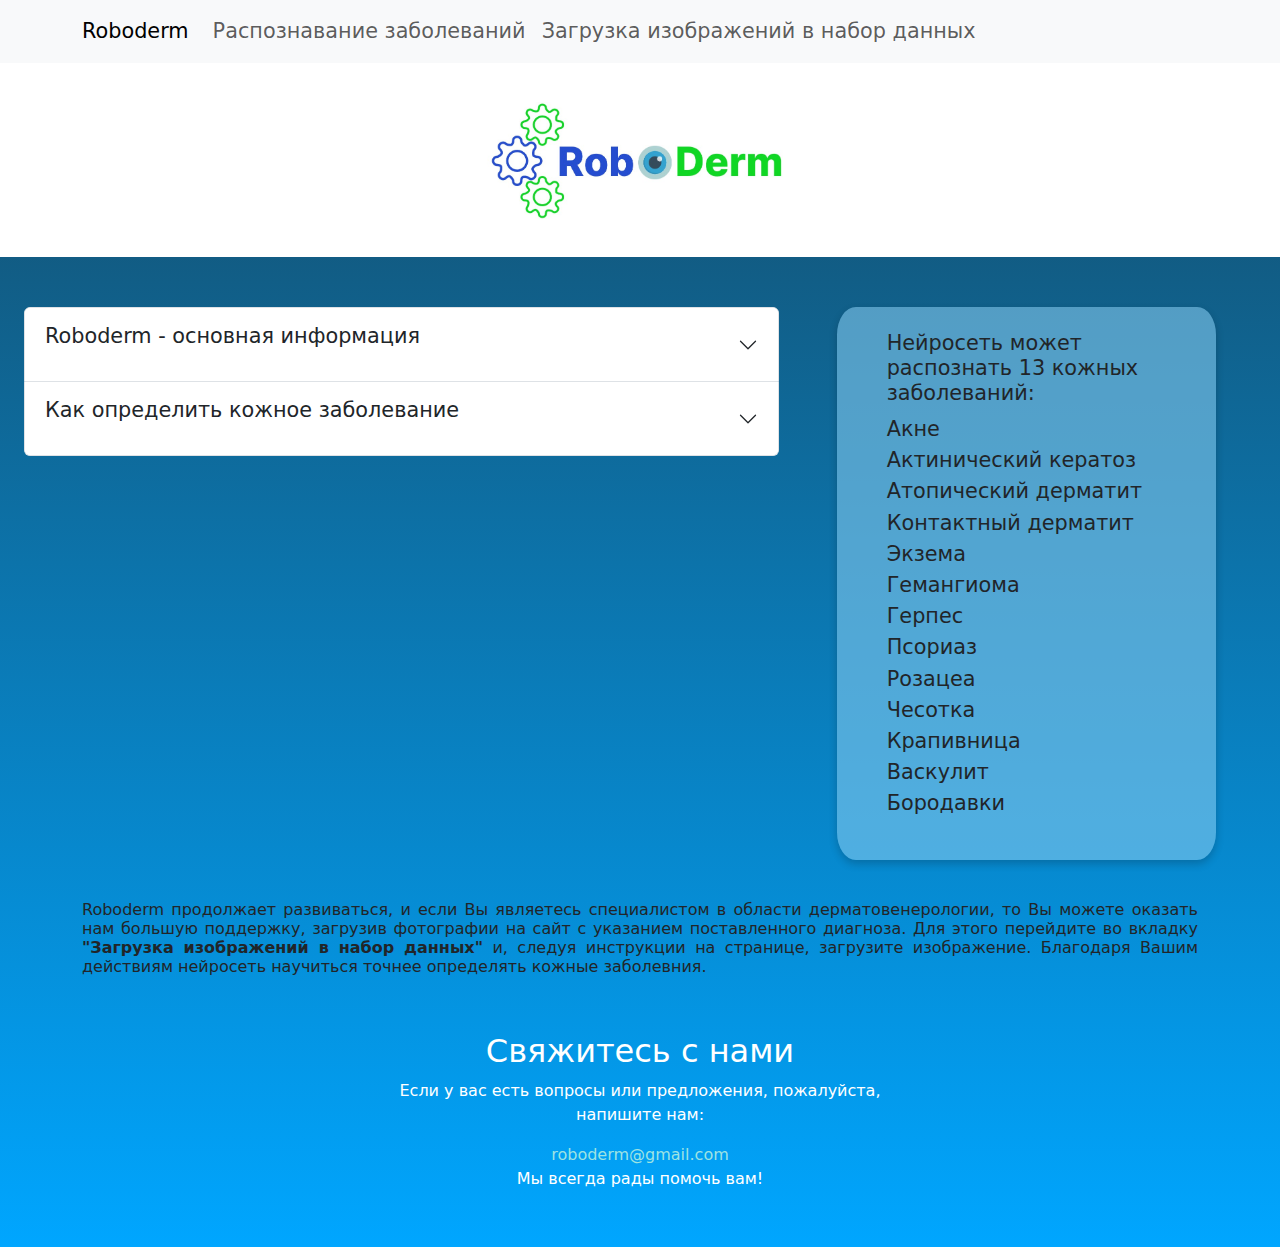
<file: index.html>
<!DOCTYPE html>
<html lang="en">

<head>
    <meta charset="UTF-8">
    <title>Roboderm: Главная страница</title>
    <link href="https://cdn.jsdelivr.net/npm/bootstrap@5.3.2/dist/css/bootstrap.min.css" rel="stylesheet">
    <link rel="stylesheet" href=resources/styles/style.css >
    <meta name="viewport" content="width=device-width, initial-scale=1">
</head>
<body>
    <header>
        <nav class="navbar navbar-expand-lg navbar-light bg-light">
            <div class="container">
            <a class="navbar-brand adapt_text" href="#">Roboderm</a>
            <button class="navbar-toggler" type="button" data-bs-toggle="collapse" data-bs-target="#navbarNavDropdown" aria-controls="navbarNavDropdown" aria-expanded="false" aria-label="Toggle navigation">
              <span class="navbar-toggler-icon"></span>
            </button>
        
            <div class="collapse navbar-collapse" id="navbarNavDropdown">
              <ul class="navbar-nav">
        
                <li class="nav-item">
                  <a class="nav-link adapt_text" href="work2.html">Распознавание заболеваний</a>
                </li>
                <li class="nav-item">
                  <a class="nav-link adapt_text " href="help2.html">Загрузка изображений в набор данных</a>
                </li>
              </ul>
            </div>
          </div>
        </nav>
    </header>


    <div class="logotip">
        <img src = "resources/images/logotip.png" class="image-fluid" style="max-width: 30%;" alt="logotip"> 
    </div>

    <div class="conteiner_home" >
        <div class="row justify-content-center">
            
            <div class=" col-lg-8 ">
                <div class="accordion px-4" id="accord">
                    <div class="accordion-item">
                    <h2 class="accordion-header" id="headingOne">
                        <button class="accordion-button collapsed" type="button" data-bs-toggle="collapse" data-bs-target="#collapseOne" 
                        aria-expanded="false" aria-controls="collapseOne">
                            <p class="adapt_text">Roboderm - основная информация</p>
                        </button>
                    </h2>
                    <div id="collapseOne" class="accordion-collapse collapse " aria-labelledby="headingOne">
                        <div class="accordion-body">
                            <p class="adapt_text_less">
                                <i> Roboderm</i> - это проект, целью которого являеться создание эффективной программы, способной распознавать ряд кожных заболеваний. В основе этой программы лежит принцип работы нейросети.
                            </p>
                        </div>
                    </div>
                    </div>
                    <div class="accordion-item">
                    <h2 class="accordion-header" id="headingTwo">
                        <button class="accordion-button collapsed" type="button" data-bs-toggle="collapse" data-bs-target="#collapseTwo"
                        aria-expanded="false" aria-controls="collapseTwo">
                            <p class="adapt_text">Как определить кожное заболевание</p>
                        </button>
                    </h2>
                    <div id="collapseTwo" class="accordion-collapse collapse" aria-labelledby="headingTwo">
                        <div class="accordion-body">

                            <ol class="adapt_text_less">
                                <li> Перейдите во вкладку "Распознавание заболеваний"</li>
                                <li> Выберите нужное изображение</li>
                                <li> Нажмите кнопку "Отправить" и ожидайте результата </li>
                            </ol>
                        </div>
                    </div>
                    </div>
            
                </div>
            </div>


            <div class=" col-lg-4">
                <div class="container_home_2 py-4 ">
                    <!-- <p>Результат представлен наименованием кожного заболевания и его вероятностью в процентах.</p> -->
                    <h4 class="adapt_text_less">Нейросеть может распознать 13 кожных заболеваний:</h4>
                    <ul class="list-unstyled adapt_text">
                        <li>Акне</li>
                        <li>Актинический кератоз</li>
                        <li>Атопический дерматит</li>
                        <li>Контактный дерматит</li>
                        <li>Экзема</li>
                        <li>Гемангиома</li>
                        <li>Герпес</li>
                        <li>Псориаз</li>
                        <li>Розацеа</li>
                        <li>Чесотка</li>
                        <li>Крапивница</li>
                        <li>Васкулит</li>
                        <li>Бородавки</li>
                    </ul>
                </div>
                
            </div>

        </div>
    </div>





<div class="container justify-content-center">
    <br>
    <p>
        <h6>
            Roboderm продолжает развиваться, и если Вы являетесь специалистом в области дерматовенерологии, то Вы можете оказать нам большую поддержку, загрузив фотографии на сайт с указанием поставленного диагноза.
             Для этого перейдите во вкладку <strong>"Загрузка изображений в набор данных"</strong> и, следуя инструкции на странице, загрузите изображение. Благодаря Вашим действиям нейросеть научиться точнее определять кожные заболевния.
        </h6>
    </p>



</div>
    <footer class="site-footer">
        <div class="footer-content">
            <h2>Свяжитесь с нами</h2>
            <p>Если у вас есть вопросы или предложения, пожалуйста, напишите нам:</p>
            <a href="mailto:roboderm@gmail.com" class="contact-email">roboderm@gmail.com</a>
            <p>Мы всегда рады помочь вам!</p>
        </div>
    </footer>
    <script src="https://cdn.jsdelivr.net/npm/bootstrap@5.1.3/dist/js/bootstrap.bundle.min.js" integrity="sha384-ka7Sk0Gln4gmtz2MlQnikT1wXgYsOg+OMhuP+IlRH9sENBO0LRn5q+8nbTov4+1p" crossorigin="anonymous"></script>


</body>
</html>
</file>
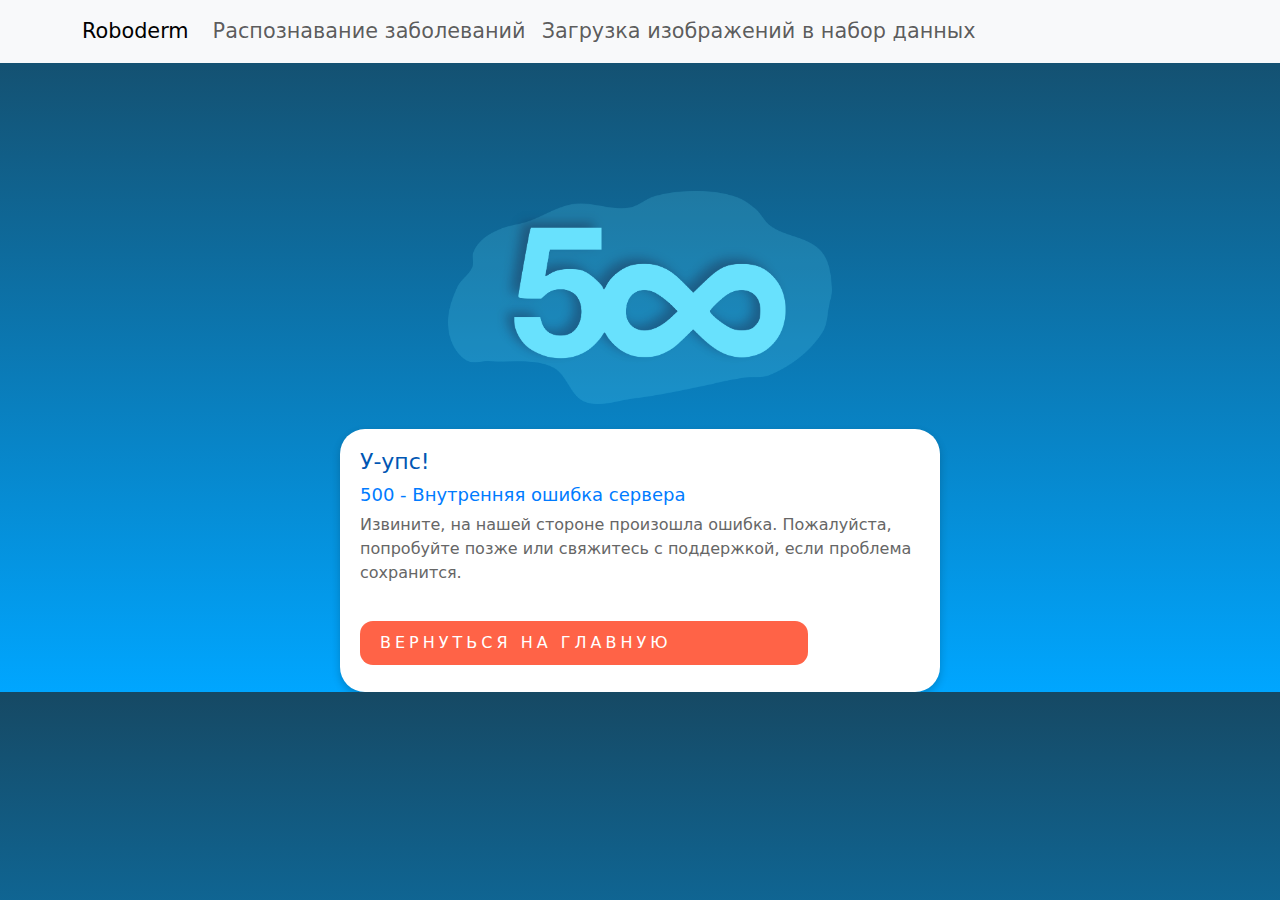
<file: error500.html>
<!DOCTYPE html>
<html lang="en">
<head>
    <meta charset="UTF-8">
    <title>ERROR 500</title>
    <link href="https://cdn.jsdelivr.net/npm/bootstrap@5.3.2/dist/css/bootstrap.min.css" rel="stylesheet">
    <link rel="stylesheet" href=resources/styles/style.css >
    <meta name="viewport" content="width=device-width, initial-scale=1">
</head>
<body>
<header>
    <nav class="navbar navbar-expand-lg navbar-light bg-light">
        <div class="container">
            <a class="navbar-brand adapt_text" href="index.html">Roboderm</a>
            <button class="navbar-toggler" type="button" data-bs-toggle="collapse" data-bs-target="#navbarNavDropdown" aria-controls="navbarNavDropdown" aria-expanded="false" aria-label="Toggle navigation">
                <span class="navbar-toggler-icon"></span>
            </button>
            <div class="collapse navbar-collapse" id="navbarNavDropdown">
                <ul class="navbar-nav">

                    <li class="nav-item">
                        <a class="nav-link adapt_text" href="work2.html">Распознавание заболеваний</a>
                    </li>
                    <li class="nav-item">
                        <a class="nav-link adapt_text " href="help2.html">Загрузка изображений в набор данных</a>
                    </li>

                </ul>
            </div>
        </div>
    </nav>
</header>


<div class="img_error">
    <img src = "resources/images/500_2.png" class="image-fluid" style="max-width: 30%;" alt="logotip">
    <!-- <img src = "${pageContext.request.contextPath}/images/500_2.png" class="image-fluid" style="max-width: 30%;" alt="logotip"> -->
</div>

<div class="error-container ">
    <h1 class="errorh1">У-упс!</h1>
    <h2 class="errorh2">500 - Внутренняя ошибка сервера</h2>
    <p class="errorP">Извините, на нашей стороне произошла ошибка. Пожалуйста, попробуйте позже или свяжитесь с поддержкой, если проблема сохранится.</p>
    <a href="index.html" class="interactive-btn">Вернуться на Главную</a>
</div>




<script src="https://cdn.jsdelivr.net/npm/bootstrap@5.1.3/dist/js/bootstrap.bundle.min.js" integrity="sha384-ka7Sk0Gln4gmtz2MlQnikT1wXgYsOg+OMhuP+IlRH9sENBO0LRn5q+8nbTov4+1p" crossorigin="anonymous"></script>

</body>
</html>
</file>
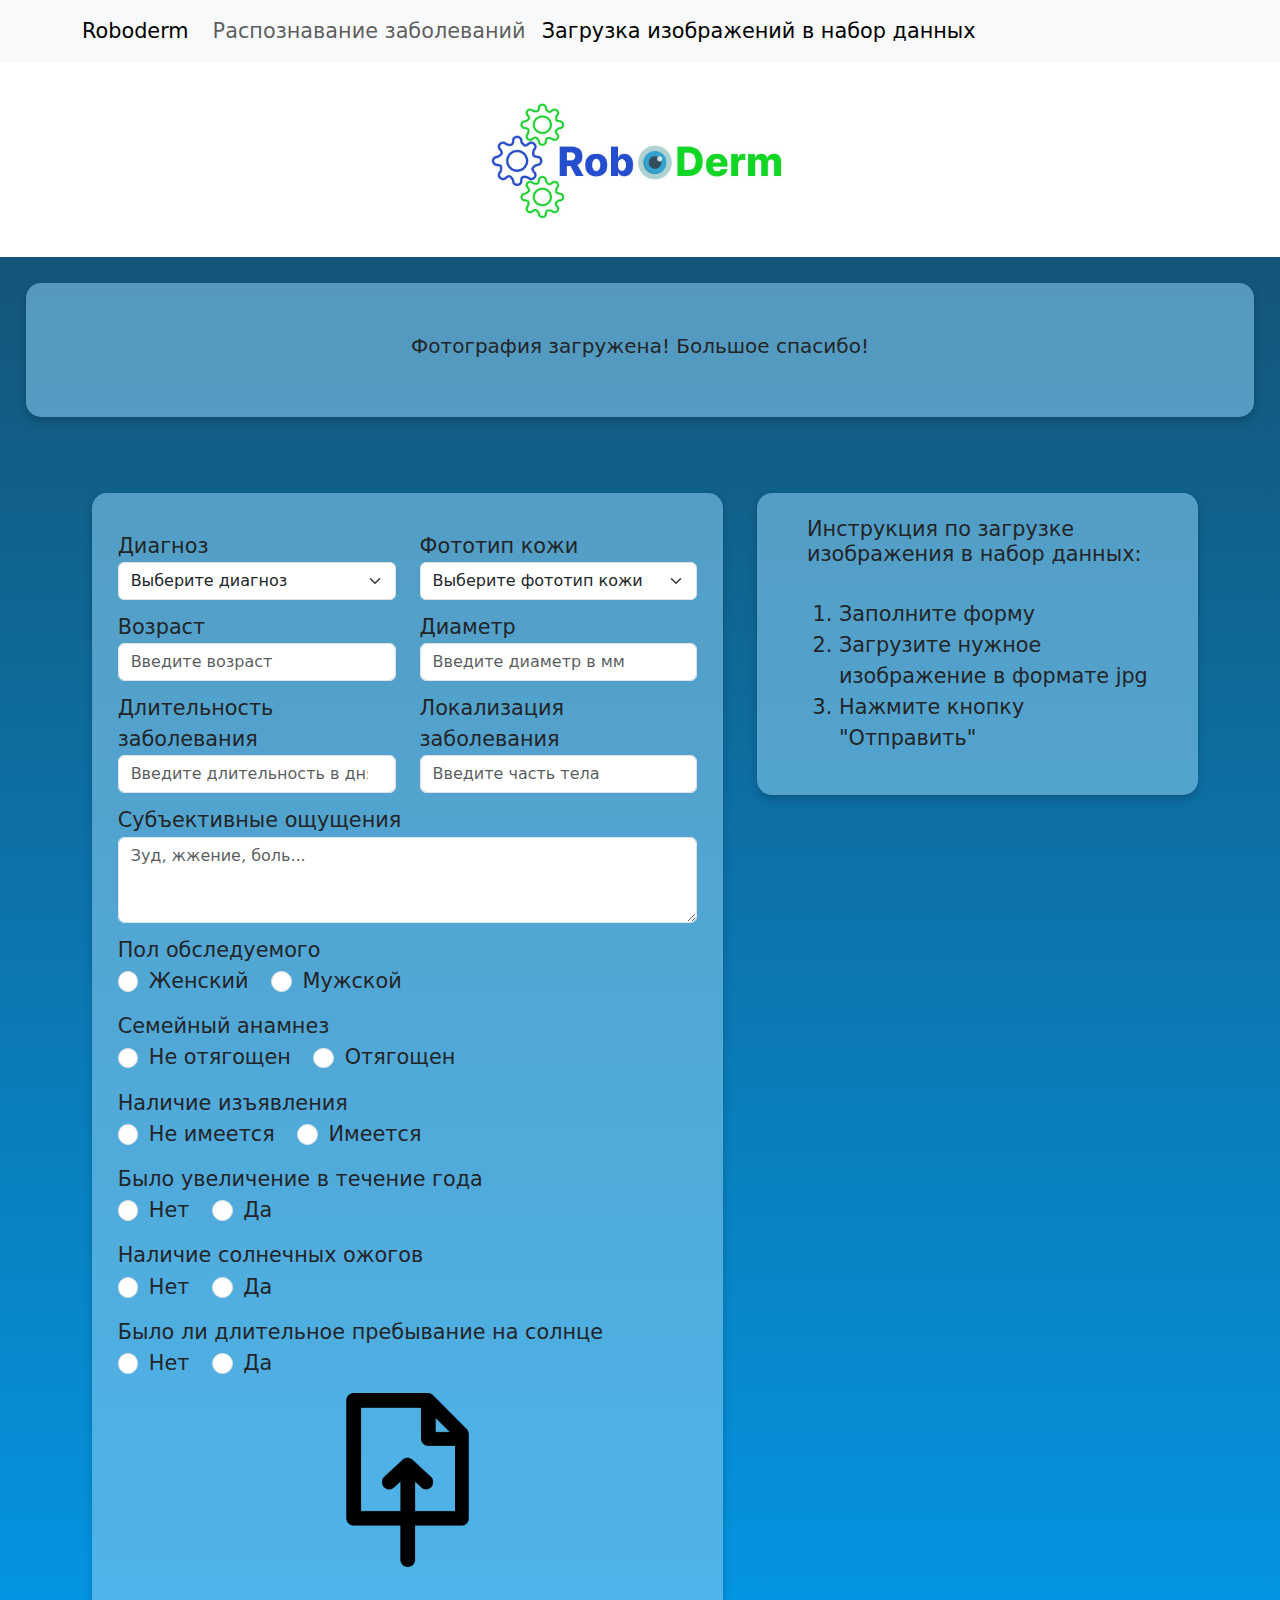
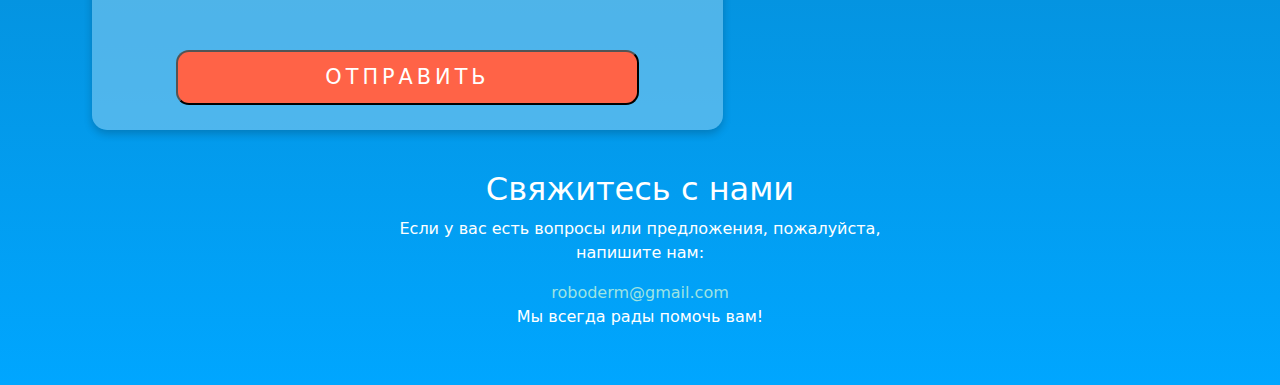
<file: help.html>
<!DOCTYPE html>
<html lang="en">
<head>
    <meta charset="UTF-8">
    <title>Roboderm: пополнение набора данных</title>
    <link href="https://cdn.jsdelivr.net/npm/bootstrap@5.3.2/dist/css/bootstrap.min.css" rel="stylesheet">
    <link rel="stylesheet" href=resources/styles/style.css >
    <meta name="viewport" content="width=device-width, initial-scale=1">
</head>
<body>
  <header>
    <nav class="navbar navbar-expand-lg navbar-light bg-light">
  <div class="container">
    <a class="navbar-brand adapt_text" href="index.html">Roboderm</a>
    <button class="navbar-toggler" type="button" data-bs-toggle="collapse" data-bs-target="#navbarNavDropdown" aria-controls="navbarNavDropdown" aria-expanded="false" aria-label="Toggle navigation">
      <span class="navbar-toggler-icon"></span>
    </button>
    <div class="collapse navbar-collapse" id="navbarNavDropdown">
      <ul class="navbar-nav">

        <li class="nav-item">
          <a class="nav-link adapt_text " href="work2.html">Распознавание заболеваний</a>
        </li>
        <li class="nav-item">
          <a class="nav-link active adapt_text" href="#">Загрузка изображений в набор данных</a>
        </li>

      </ul>
    </div>
  </div>
  </nav>
  </header>

  <div class="logotip">
      <img src = "resources/images/logotip.png" class="image-fluid" style="max-width: 30%;" alt="logotip">
  </div>


  <div class=" help_info adapt_text_less ">
      <h5>Фотография загружена! Большое спасибо!</h5>
  </div>
  <div class="container">
      <div class="row">
          <!-- <%--      <section class="panel panel-default">--%> -->
          <div class="col-lg-7">

              <div class="container-form panel-body ">
                  <!-- <form class="form-horizontal adapt_text_less row" role="form" action="../diagnoses/downloaded" method="post" enctype="multipart/form-data"> -->
                    <form class="form-horizontal adapt_text_less row" role="form" action="help.html" >

                      <div class="col-md-6 form-group">
                          <label for="diagnoz" class=" control-label">Диагноз</label>
                          <select name="dir_name" class="form-select" required id="diagnoz">
                              <option selected disabled value="">Выберите диагноз</option>
                              <option value="Acne">Acne</option>
                              <option value="Actinic Keratosis">Actinic Keratosis</option>
                              <option value="Atopic Dermatit">Atopic Dermatit</option>
                              <option value="Contact Dermatitis">Contact Dermatitis</option>
                              <option value="Eczema">Eczema</option>
                              <option value="Hemangioma">Hemangioma</option>
                              <option value="Herpes">Herpes</option>
                              <option value="Psoriasis">Psoriasis</option>
                              <option value="Rosacea">Rosacea</option>
                              <option value="Scabies">Scabies</option>
                              <option value="Urticaria">Urticaria</option>
                              <option value="Vasculitis">Vasculitis</option>
                              <option value="Warts">Warts</option>
                          </select>
                      </div>
                      <div class="col-md-6 form-group">
                          <label for="phototype" class=" control-label">Фототип кожи</label>
                          <select name="dir_name" class="form-select" id="phototype" required>
                              <option selected disabled value="">Выберите фототип кожи</option>
                              <option value="Nord">Нордический</option>
                              <option value="Evro">Темный европейский</option>
                              <option value="Sredizemn">Средиземноморский</option>
                              <option value="Indonez">Индонезийский</option>
                              <option value="Afro">Афроамериканский</option>
                          </select>
                      </div>
                      <div class="col-md-6 form-group">
                          <label for="ageInput" class=" control-label">Возраст</label>
                          <input type="number" class="form-control" id="ageInput" name="age"  placeholder="Введите возраст" required>
                      </div>
                      <div class="col-md-6 form-group">
                          <label for="diametrInput" class="control-label">Диаметр</label>
                          <input type="number" class="form-control" id="diametrInput" name="diametr"  placeholder="Введите диаметр в мм" required>
                      </div>
                      <div class="col-md-6 form-group">
                          <label for="daysInput" class=" control-label">Длительность заболевания</label>
                          <input type="number" class="form-control" id="daysInput" name="days"  placeholder="Введите длительность в днях" required>
                      </div>
                      <div class="col-md-6 form-group">
                          <label for="placeInput" class=" control-label">Локализация заболевания</label>
                          <input type="text" class="form-control" id="placeInput" name="place"  placeholder="Введите часть тела" required>
                      </div>
                      <div class="col-md-12 form-group">
                          <label for="feelingsInput" class=" control-label">Субъективные ощущения</label>
                          <!-- <%--              <input type="text" class="form-control" id="feelingsInput" name="feelings"  placeholder="Зуд, жжение, боль..." required>--%> -->
                          <textarea class="form-control" id="feelingsInput" name="feelings"  placeholder="Зуд, жжение, боль..." required rows="3"></textarea>
                      </div>


                      <fieldset class="form-group">
                          <label class="control-label ">Пол обследуемого</label>
                          <!-- <%--              <label class="control-label " for="gender">Пол обследуемого</label>--%> -->
                          <div class="col-sm-10" id="gender">
                              <div class="form-check form-check-inline">
                                  <input class="form-check-input" type="radio" name="genderName" id="gridRadios1" value="option1" required>
                                  <label class="form-check-label" for="gridRadios1">
                                      Женский
                                  </label>
                              </div>
                              <div class="form-check form-check-inline">
                                  <input class="form-check-input" type="radio" name="genderName" id="gridRadios2" value="option2" >
                                  <label class="form-check-label" for="gridRadios2">
                                      Мужской
                                  </label>
                              </div>
                          </div>
                      </fieldset>
                      <fieldset class="form-group">
                          <label for="anamnez" class="control-label ">Семейный анамнез</label>
                          <div class="col-sm-10" id="anamnez">
                              <div class="form-check form-check-inline">
                                  <input class="form-check-input" type="radio" name="anamnezName" id="gridRadios3" value="option3" required>
                                  <label class="form-check-label" for="gridRadios3">
                                      Не отягощен
                                  </label>
                              </div>
                              <div class="form-check form-check-inline">
                                  <input class="form-check-input" type="radio" name="anamnezName" id="gridRadios4" value="option4">
                                  <label class="form-check-label" for="gridRadios4">
                                      Отягощен
                                  </label>
                              </div>
                          </div>
                      </fieldset>

                      <fieldset class="form-group">
                          <label class="control-label " for="izyavlenie">Наличие изъявления</label>
                          <div class="col-sm-10" id="izyavlenie">
                              <div class="form-check form-check-inline">
                                  <input class="form-check-input" type="radio" name="izyavlenieName" id="gridRadios5" value="option5" required>
                                  <label class="form-check-label" for="gridRadios5">
                                      Не имеется
                                  </label>
                              </div>
                              <div class="form-check form-check-inline">
                                  <input class="form-check-input" type="radio" name="izyavlenieName" id="gridRadios6" value="option6" >
                                  <label class="form-check-label" for="gridRadios6">
                                      Имеется
                                  </label>
                              </div>
                          </div>
                      </fieldset>
                      <div class="form-group">
                          <label class="control-label " for="uvelichenie">Было увеличение в течение года</label>
                          <div class="col-sm-10" id="uvelichenie">
                              <div class="form-check form-check-inline">
                                  <input class="form-check-input" type="radio" name="uvelichenieName" id="gridRadios7" value="option7" required>
                                  <label class="form-check-label" for="gridRadios7">
                                      Нет
                                  </label>
                              </div>
                              <div class="form-check form-check-inline">
                                  <input class="form-check-input" type="radio" name="uvelichenieName" id="gridRadios8" value="option8" >
                                  <label class="form-check-label" for="gridRadios8">
                                      Да
                                  </label>
                              </div>
                          </div>
                      </div>

                      <div class="form-group">
                          <label class="control-label " for="burn">Наличие солнечных ожогов</label>
                          <div class="col-sm-10" id="burn">
                              <div class="form-check form-check-inline">
                                  <input class="form-check-input" type="radio" name="burnName" id="gridRadios9" value="option9" required>
                                  <label class="form-check-label" for="gridRadios9">
                                      Нет
                                  </label>
                              </div>
                              <div class="form-check form-check-inline">
                                  <input class="form-check-input" type="radio" name="burnName" id="gridRadios10" value="option10" >
                                  <label class="form-check-label" for="gridRadios10">
                                      Да
                                  </label>
                              </div>
                          </div>
                      </div>
                      <div class="form-group">
                          <label class="control-label" for="stayOnSun">Было ли длительное пребывание на солнце</label>
                          <div class="col-sm-10" id="stayOnSun">
                              <div class="form-check form-check-inline">
                                  <input class="form-check-input" type="radio" name="stayOnSunName" id="gridRadios11" value="option11" required>
                                  <label class="form-check-label" for="gridRadios11">
                                      Нет
                                  </label>
                              </div>
                              <div class="form-check form-check-inline">
                                  <input class="form-check-input" type="radio" name="stayOnSunName" id="gridRadios12" value="option12" >
                                  <label class="form-check-label" for="gridRadios12">
                                      Да
                                  </label>
                              </div>
                          </div>
                      </div>
                      <div class="image-upload-container ">
                          <div class="image-upload-container2">
                              <img src="resources/images/download2.png" class="upload-image">
                              <input type="file" name="myfile1" onchange="previewFile()" class="file-input" required>
                              <script>function previewFile(){
                                  var preview = document.querySelector('.img-preview'); //selects the query named img
                                  var file    = document.querySelector('input[type=file]').files[0]; //sames as here
                                  var reader  = new FileReader();

                                  reader.onloadend = function () {
                                      preview.src = reader.result;
                                  }

                                  if (file) {
                                      reader.readAsDataURL(file); //reads the data as a URL
                                  } else {
                                      preview.src = "";
                                  }
                              }</script>
                              <!-- <%--              <input type="file" onchange="previewFile()"><br>--%> -->
                          </div>
                      </div>

                      <div class="img-preview-container">
                          <img class="img-preview" alt="">
                      </div>
                      <br>
                      <br>
                      <div class="btn-container">
                          <!-- <button type="submit" class="interactive-btn">Отправить</button> -->
                          <button type="submit" class="interactive-btn"><a href="help.html"></a>Отправить</button>
                        
                      </div>
                  </form>
              </div>
          </div>
          <div class="col-lg-5" >
              <div class="container_help py-4">
                  <h4 class="adapt_text">Инструкция по загрузке изображения в набор данных:</h4>
                  <br>
                  <ol class="adapt_text_less">
                      <li> Заполните форму</li>
                      <li> Загрузите нужное изображение в формате jpg</li>
                      <li> Нажмите кнопку "Отправить"</li>
                  </ol>
              </div>
          </div>
          </section>
      </div>
  </div>
  <footer class="site-footer">
      <div class="footer-content">
          <h2>Свяжитесь с нами</h2>
          <p>Если у вас есть вопросы или предложения, пожалуйста, напишите нам:</p>
          <a href="mailto:roboderm@gmail.com" class="contact-email">roboderm@gmail.com</a>
          <p>Мы всегда рады помочь вам!</p>
      </div>
  </footer>
<script src="https://cdn.jsdelivr.net/npm/bootstrap@5.1.3/dist/js/bootstrap.bundle.min.js" integrity="sha384-ka7Sk0Gln4gmtz2MlQnikT1wXgYsOg+OMhuP+IlRH9sENBO0LRn5q+8nbTov4+1p" crossorigin="anonymous"></script>
</body>
</html>
</file>
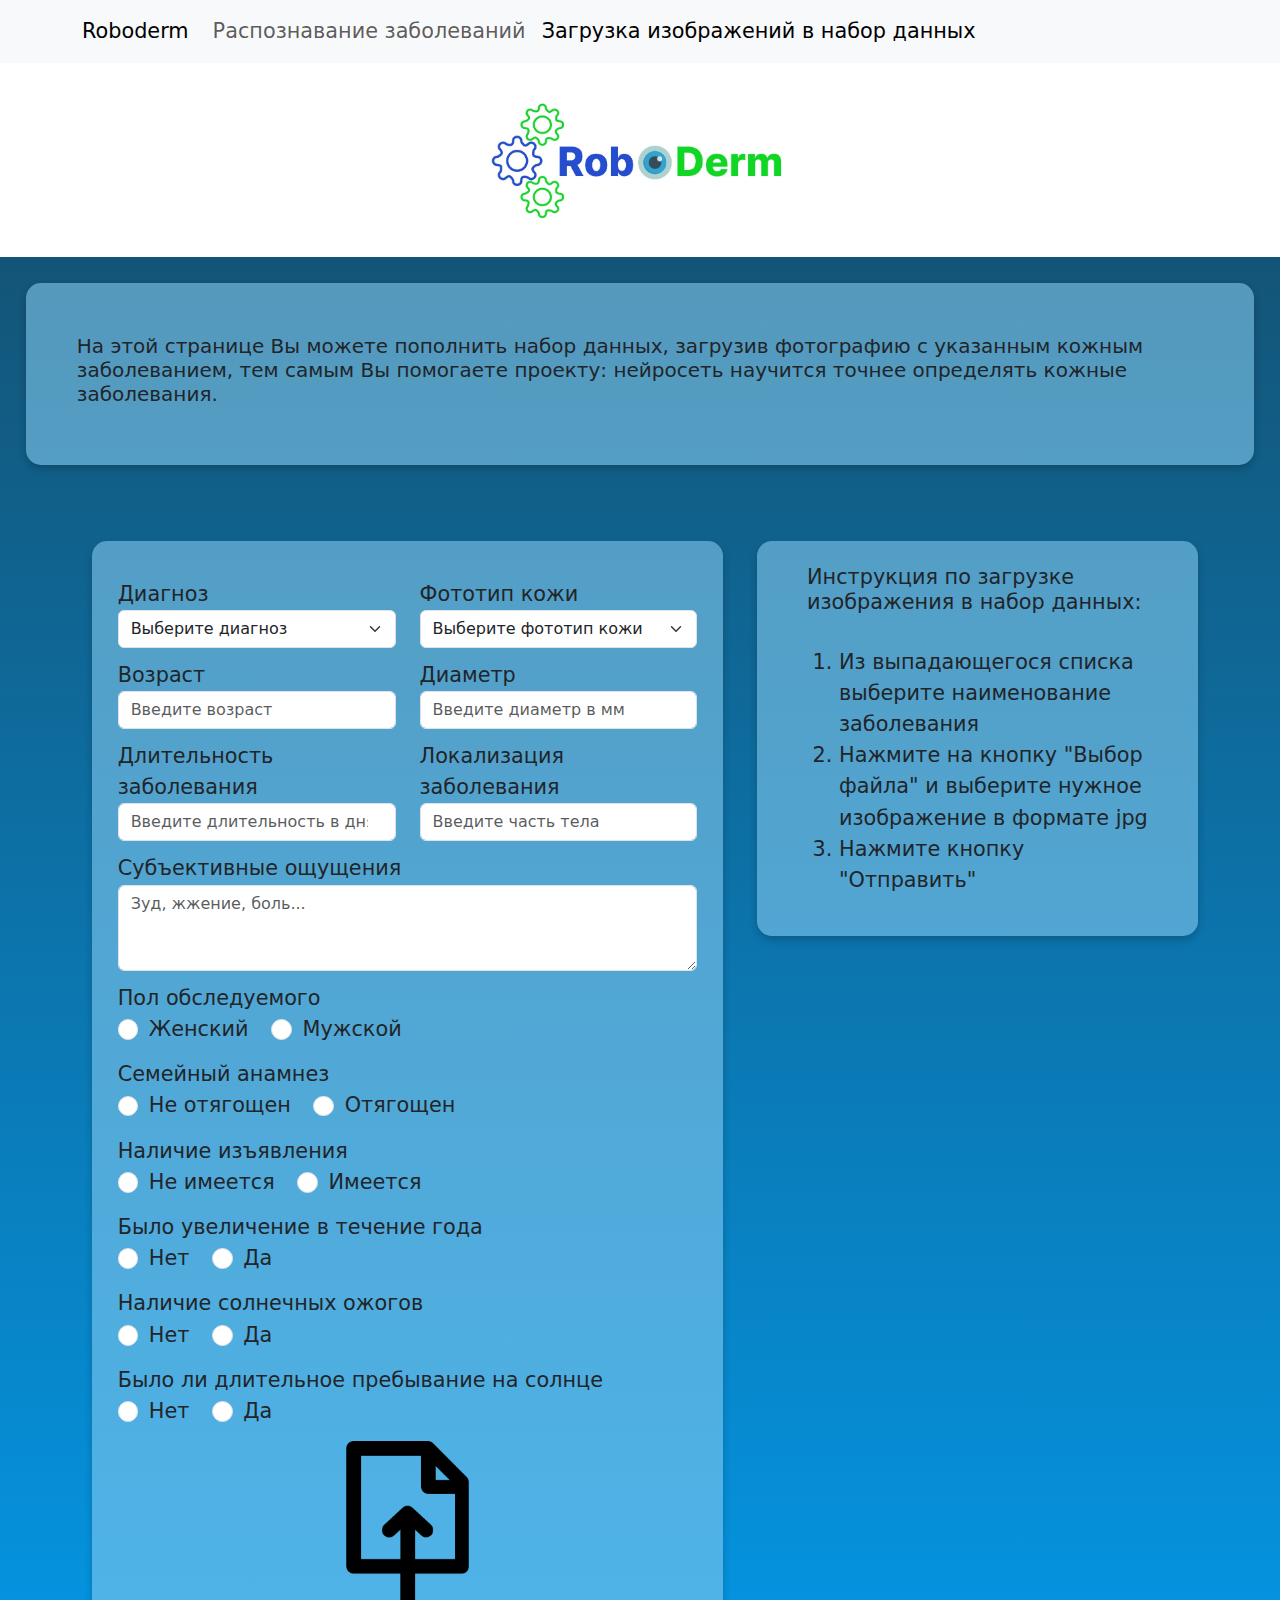
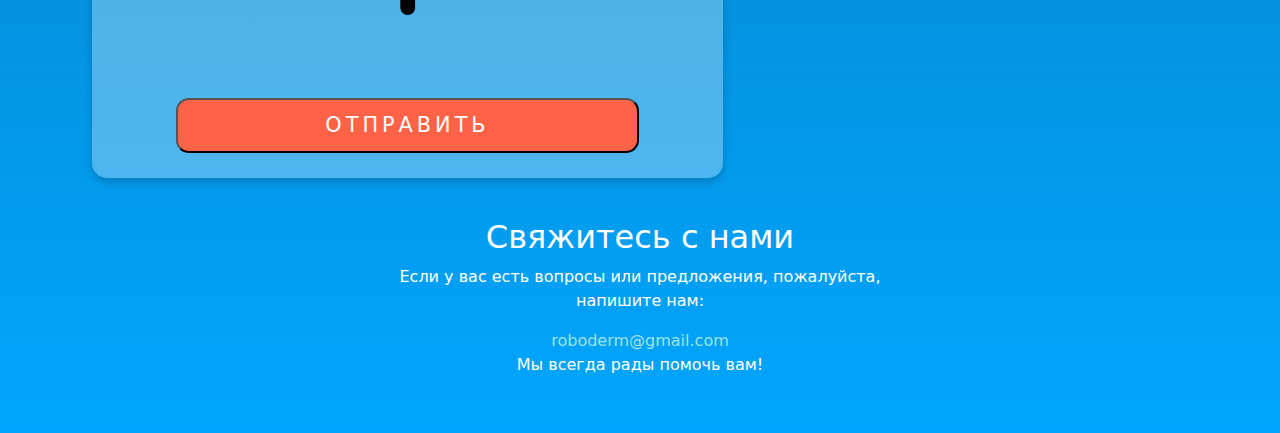
<file: help2.html>
<!DOCTYPE html>
<html lang="en">
<head>
    <meta charset="UTF-8">
    <title>Roboderm: пополнение набора данных</title>
    <link href="https://cdn.jsdelivr.net/npm/bootstrap@5.3.2/dist/css/bootstrap.min.css" rel="stylesheet">
  <link rel="stylesheet" href=resources/styles/style.css >
  <meta name="viewport" content="width=device-width, initial-scale=1">
</head>
<body>
  <header>
    <nav class="navbar navbar-expand-lg navbar-light bg-light">
  <div class="container">
    <a class="navbar-brand adapt_text" href="index.html">Roboderm</a>
    <button class="navbar-toggler" type="button" data-bs-toggle="collapse" data-bs-target="#navbarNavDropdown" aria-controls="navbarNavDropdown" aria-expanded="false" aria-label="Toggle navigation">
      <span class="navbar-toggler-icon"></span>
    </button>
    <div class="collapse navbar-collapse" id="navbarNavDropdown">
      <ul class="navbar-nav">

        <li class="nav-item">
          <a class="nav-link adapt_text" href="work2.html">Распознавание заболеваний</a>
        </li>
        <li class="nav-item">
          <a class="nav-link active adapt_text" href="#">Загрузка изображений в набор данных</a>
        </li>

      </ul>
    </div>
  </div>
  </nav>
  </header>


  <div class="logotip">
    <img src = "resources/images/logotip.png" class="image-fluid" style="max-width: 30%;" alt="logotip">
    <!-- <img src = "${pageContext.request.contextPath}/images/logotip.png" class="image-fluid" style="max-width: 30%;" alt="logotip"> -->
  </div>

  <div class="help2_info adapt_text">
  <h5>На этой странице Вы можете пополнить набор данных, загрузив фотографию с указанным кожным заболеванием, тем самым 
    Вы помогаете проекту: нейросеть научится точнее определять кожные заболевания.</h5>
  </div>
  

  <div class="container">
    <div class="row">
      <!-- <section class="panel panel-default"> -->
      <div class="col-lg-7">

        <div class="container-form panel-body ">

          <!-- <form class="form-horizontal adapt_text_less row" role="form" action="http://localhost/rest/v1/diagnosis" method="post" enctype="multipart/form-data"> -->
          <form class="form-horizontal adapt_text_less row" role="form" action="help.html" >

            <div class="col-md-6 form-group">
              <label for="disease" class=" control-label">Диагноз</label>
              <select name="dir_name" class="form-select" required id="disease">
                <option selected disabled value="">Выберите диагноз</option>
                <option value="Acne">Acne</option>
                <option value="Actinic Keratosis">Actinic Keratosis</option>
                <option value="Atopic Dermatit">Atopic Dermatit</option>
                <option value="Contact Dermatitis">Contact Dermatitis</option>
                <option value="Eczema">Eczema</option>
                <option value="Hemangioma">Hemangioma</option>
                <option value="Herpes">Herpes</option>
                <option value="Psoriasis">Psoriasis</option>
                <option value="Rosacea">Rosacea</option>
                <option value="Scabies">Scabies</option>
                <option value="Urticaria">Urticaria</option>
                <option value="Vasculitis">Vasculitis</option>
                <option value="Warts">Warts</option>
              </select>
            </div>
            <div class="col-md-6 form-group">
              <label for="skin_type" class=" control-label">Фототип кожи</label>
              <select name="dir_name" class="form-select" id="skin_type" required>
                <option selected disabled value="">Выберите фототип кожи</option>
                <option value="Nord">Нордический</option>
                <option value="Evro">Темный европейский</option>
                <option value="Sredizemn">Средиземноморский</option>
                <option value="Indonez">Индонезийский</option>
                <option value="Afro">Афроамериканский</option>
              </select>
            </div>
            <div class="col-md-6 form-group">
              <label for="age" class=" control-label">Возраст</label>
              <input type="number" class="form-control" id="age" name="age"  placeholder="Введите возраст" required>
            </div>
            <div class="col-md-6 form-group">
              <label for="diameter" class="control-label">Диаметр</label>
              <input type="number" class="form-control" id="diameter" name="diametr"  placeholder="Введите диаметр в мм" required>
            </div>
            <div class="col-md-6 form-group">
              <label for="desease_duration_day" class=" control-label">Длительность заболевания</label>
              <input type="number" class="form-control" id="desease_duration_day" name="days"  placeholder="Введите длительность в днях" required>
            </div>
            <div class="col-md-6 form-group">
              <label for="location" class=" control-label">Локализация заболевания</label>
              <input type="text" class="form-control" id="location" name="place"  placeholder="Введите часть тела" required>
            </div>
            <div class="col-md-12 form-group">
              <label for="subjective_feelings" class=" control-label">Субъективные ощущения</label>
<!-- <%--              <input type="text" class="form-control" id="feelingsInput" name="feelings"  placeholder="Зуд, жжение, боль..." required>--%> -->
              <textarea class="form-control" id="subjective_feelings" name="feelings"  placeholder="Зуд, жжение, боль..." required rows="3"></textarea>
            </div>


            <fieldset class="form-group">
              <label class="control-label ">Пол обследуемого</label>
<!-- <%--              <label class="control-label " for="gender">Пол обследуемого</label>--%> -->
              <div class="col-sm-10" id="gender">
                <div class="form-check form-check-inline">
                  <input class="form-check-input" type="radio" name="genderName" id="gridRadios1" value="0" required>
                  <label class="form-check-label" for="gridRadios1">
                    Женский
                  </label>
                </div>
                <div class="form-check form-check-inline">
                  <input class="form-check-input" type="radio" name="genderName" id="gridRadios2" value="1" >
                  <label class="form-check-label" for="gridRadios2">
                    Мужской
                  </label>
                </div>
              </div>
            </fieldset>
            <fieldset class="form-group">
              <label for="family_history" class="control-label ">Семейный анамнез</label>
              <div class="col-sm-10" id="family_history">
                <div class="form-check form-check-inline">
                  <input class="form-check-input" type="radio" name="anamnezName" id="gridRadios3" value="0" required>
                  <label class="form-check-label" for="gridRadios3">
                    Не отягощен
                  </label>
                </div>
                <div class="form-check form-check-inline">
                  <input class="form-check-input" type="radio" name="anamnezName" id="gridRadios4" value="1">
                  <label class="form-check-label" for="gridRadios4">
                    Отягощен
                  </label>
                </div>
              </div>
            </fieldset>

            <fieldset class="form-group">
              <label class="control-label " for="ulceleration">Наличие изъявления</label>
              <div class="col-sm-10" id="ulceleration">
                <div class="form-check form-check-inline">
                  <input class="form-check-input" type="radio" name="izyavlenieName" id="gridRadios5" value="0" required>
                  <label class="form-check-label" for="gridRadios5">
                    Не имеется
                  </label>
                </div>
                <div class="form-check form-check-inline">
                  <input class="form-check-input" type="radio" name="izyavlenieName" id="gridRadios6" value="1" >
                  <label class="form-check-label" for="gridRadios6">
                    Имеется
                  </label>
                </div>
              </div>
            </fieldset>
            <div class="form-group">
              <label class="control-label " for="increase">Было увеличение в течение года</label>
              <div class="col-sm-10" id="increase">
                <div class="form-check form-check-inline">
                  <input class="form-check-input" type="radio" name="uvelichenieName" id="gridRadios7" value="0" required>
                  <label class="form-check-label" for="gridRadios7">
                    Нет
                  </label>
                </div>
                <div class="form-check form-check-inline">
                  <input class="form-check-input" type="radio" name="uvelichenieName" id="gridRadios8" value="1" >
                  <label class="form-check-label" for="gridRadios8">
                    Да
                  </label>
                </div>
              </div>
            </div>

            <div class="form-group">
              <label class="control-label " for="sunburn">Наличие солнечных ожогов</label>
              <div class="col-sm-10" id="sunburn">
                <div class="form-check form-check-inline">
                  <input class="form-check-input" type="radio" name="burnName" id="gridRadios9" value="0" required>
                  <label class="form-check-label" for="gridRadios9">
                    Нет
                  </label>
                </div>
                <div class="form-check form-check-inline">
                  <input class="form-check-input" type="radio" name="burnName" id="gridRadios10" value="1" >
                  <label class="form-check-label" for="gridRadios10">
                    Да
                  </label>
                </div>
              </div>
            </div>
            <div class="form-group">
              <label class="control-label" for="prolonger_sun_exposure">Было ли длительное пребывание на солнце</label>
              <div class="col-sm-10" id="prolonger_sun_exposure">
                <div class="form-check form-check-inline">
                  <input class="form-check-input" type="radio" name="stayOnSunName" id="gridRadios11" value="0" required>
                  <label class="form-check-label" for="gridRadios11">
                    Нет
                  </label>
                </div>
                <div class="form-check form-check-inline">
                  <input class="form-check-input" type="radio" name="stayOnSunName" id="gridRadios12" value="1" >
                  <label class="form-check-label" for="gridRadios12">
                    Да
                  </label>
                </div>
              </div>
            </div>
            <div class="image-upload-container ">
            <div class="image-upload-container2">
              <img src="resources/images/download2.png" class="upload-image">

              <input type="file" name="myfile1" onchange="previewFile()" class="file-input" required>

              <script>function previewFile(){
                var preview = document.querySelector('.img-preview'); //selects the query named img
                var file    = document.querySelector('input[type=file]').files[0]; //sames as here
                var reader  = new FileReader();

                reader.onloadend = function () {
                  preview.src = reader.result;
                }

                if (file) {
                  reader.readAsDataURL(file); //reads the data as a URL
                } else {
                  preview.src = "";
                }
              }</script>
<!-- <%--              <input type="file" onchange="previewFile()"><br>--%> -->
            </div>
            </div>
            <script>
              document.getElementById('diagnosisForm').addEventListener('submit', function(event) {
                event.preventDefault();
                const formData = new FormData();
                formData.append('disease', document.getElementById('disease').value);
                formData.append('skin_type', document.getElementById('skin_type').value);
                formData.append('age', document.getElementById('age').value);
                formData.append('diameter', document.getElementById('diameter').value);
                formData.append('disease_duration_day', document.getElementById('disease_duration_day').value);
                formData.append('location', document.getElementById('location').value);
                formData.append('subjective_feelings', document.getElementById('subjective_feelings').value);
                formData.append('gender', document.getElementById('gender').value);
                formData.append('family_history', document.getElementById('family_history').value);
                formData.append('ulceration', document.getElementById('ulceration').value);
                formData.append('increase', document.getElementById('increase').value);
                formData.append('sunburn', document.getElementById('sunburn').value);
                formData.append('prolonged_sun_exposure', document.getElementById('prolonged_sun_exposure').value);
                formData.append('img_file', document.getElementById('img_file').files[0]);

                fetch('http://localhost/rest/v1/diagnosis', {
                  method: 'POST',
                  body: formData
                })
                        .then(response => response.json())
                        .then(data => {
                          alert('Success: ' + data.id);
                        })
                        .catch(error => {
                          console.error('Error:', error);
                          alert('An error occurred. Please try again.');
                        });
              });
            </script>
            <!-- скрипт, который обработает нажатие на кнопку и отправит данные на сервер -->
<!-- <%--            <script>--%> -->
<!-- <%--              // эта функция сработает при нажатии на кнопку--%>
<%--              function sendJSON() {--%>
<%--                // с помощью jQuery обращаемся к элементам на странице по их именам--%>
<%--                let desease = document.querySelector('#desease');--%>
<%--                let skin_type = document.querySelector('#skin_type');--%>
<%--                let age = document.querySelector('#age');--%>
<%--                let diameter = document.querySelector('#diameter');--%>
<%--                let desease_duration_day = document.querySelector('#desease_duration_day');--%>
<%--                let location = document.querySelector('#location');--%>
<%--                let gender = document.querySelector('#gender');--%>
<%--                let family_history = document.querySelector('#family_history');--%>
<%--                let ulceration = document.querySelector('#ulceration');--%>
<%--                let increase = document.querySelector('#increase');--%>
<%--                let sunburn = document.querySelector('#sunburn');--%>
<%--                let prolonger_sun_exposure = document.querySelector('#prolonger_sun_exposure');--%>

<%--                --%>

<%--                // а вот сюда мы поместим ответ от сервера--%>
<%--                let result = document.querySelector('.result');--%>
<%--                // создаём новый экземпляр запроса XHR--%>
<%--                let xhr = new XMLHttpRequest();--%>
<%--                // адрес, куда мы отправим нашу JSON-строку--%>
<%--                let url = "http://mihailmaximov.ru/projects/json/json.php";--%>
<%--                // открываем соединение--%>
<%--                xhr.open("POST", url, true);--%>
<%--                // устанавливаем заголовок — выбираем тип контента, который отправится на сервер, в нашем случае мы явно пишем, что это JSON--%>
<%--                xhr.setRequestHeader("Content-Type", "application/json");--%>
<%--                // когда придёт ответ на наше обращение к серверу, мы его обработаем здесь--%>
<%--                xhr.onreadystatechange = function () {--%>
<%--                  // если запрос принят и сервер ответил, что всё в порядке--%>
<%--                  if (xhr.readyState === 4 && xhr.status === 200) {--%>
<%--                    // выводим то, что ответил нам сервер — так мы убедимся, что данные он получил правильно--%>
<%--                    result.innerHTML = this.responseText;--%>
<%--                  }--%>
<%--                };--%>
<%--                // преобразуем наши данные JSON в строку--%>
<%--                var data = JSON.stringify({ "name": name.value, "lastname": lastname.value });--%>
<%--                // когда всё готово, отправляем JSON на сервер--%>
<%--                xhr.send(data);--%>
<%--              }--%>
<%--            </script>--%> -->

            <div class="img-preview-container">
              <img class="img-preview" alt="">
            </div>
            <br>
            <br>
            <div class="btn-container">
              <!-- <button type="submit" class="interactive-btn">Отправить</button>  -->
              <button  class="interactive-btn"><a href="help.html"></a>Отправить</button> 
            </div>
          </form>
        </div>
      </div>
      <div class="col-lg-5" >
        <div class="container_help py-4">
          <h4 class="adapt_text">Инструкция по загрузке изображения в набор данных:</h4>
          <br>
          <ol class="adapt_text_less">
            <li> Из выпадающегося списка выберите наименование заболевания</li>
            <li> Нажмите на кнопку "Выбор файла" и выберите нужное изображение в формате jpg</li>
            <li> Нажмите кнопку "Отправить"</li>
          </ol>
        </div>
      </div>
    </div>
  </div>





  <footer class="site-footer">
    <div class="footer-content">
      <h2>Свяжитесь с нами</h2>
      <p>Если у вас есть вопросы или предложения, пожалуйста, напишите нам:</p>
      <a href="mailto:roboderm@gmail.com" class="contact-email">roboderm@gmail.com</a>
      <p>Мы всегда рады помочь вам!</p>
    </div>
  </footer>
<script src="https://cdn.jsdelivr.net/npm/bootstrap@5.1.3/dist/js/bootstrap.bundle.min.js" integrity="sha384-ka7Sk0Gln4gmtz2MlQnikT1wXgYsOg+OMhuP+IlRH9sENBO0LRn5q+8nbTov4+1p" crossorigin="anonymous"></script>
</body>
</html>
</file>
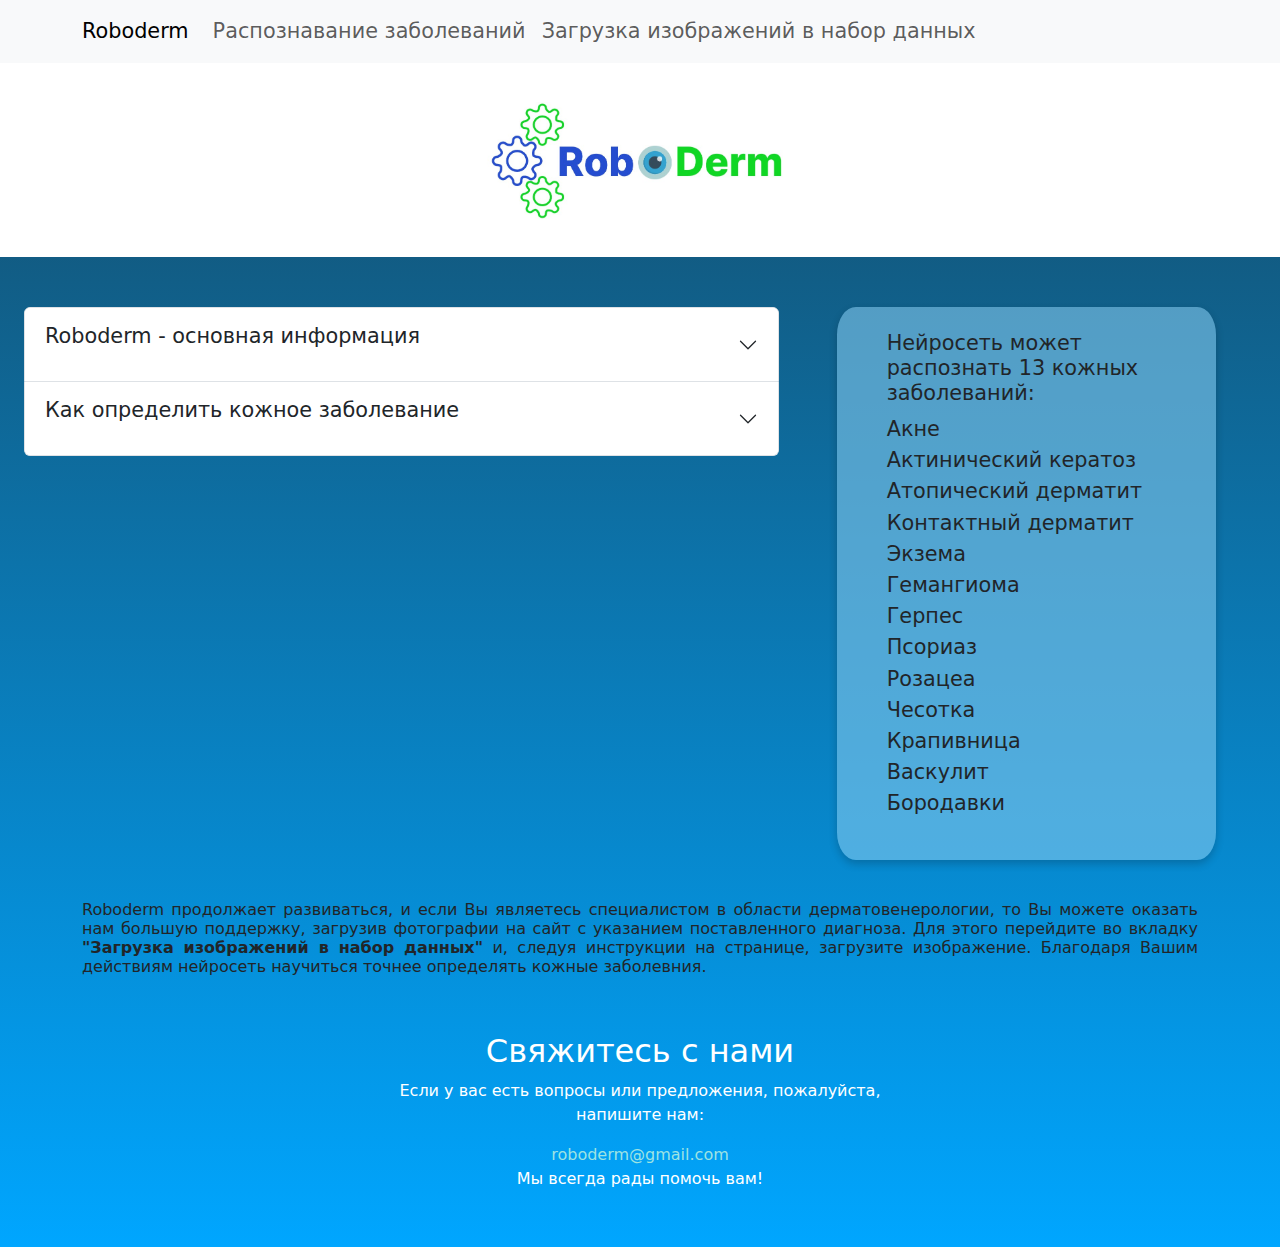
<file: home.html>
<!DOCTYPE html>
<html lang="en">

<head>
    <meta charset="UTF-8">
    <title>Roboderm: Главная страница</title>
    <link href="https://cdn.jsdelivr.net/npm/bootstrap@5.3.2/dist/css/bootstrap.min.css" rel="stylesheet">
    <link rel="stylesheet" href=resources/styles/style.css >
    <meta name="viewport" content="width=device-width, initial-scale=1">
</head>
<body>
    <header>
        <nav class="navbar navbar-expand-lg navbar-light bg-light">
            <div class="container">
            <a class="navbar-brand adapt_text" href="#">Roboderm</a>
            <button class="navbar-toggler" type="button" data-bs-toggle="collapse" data-bs-target="#navbarNavDropdown" aria-controls="navbarNavDropdown" aria-expanded="false" aria-label="Toggle navigation">
              <span class="navbar-toggler-icon"></span>
            </button>
        
            <div class="collapse navbar-collapse" id="navbarNavDropdown">
              <ul class="navbar-nav">
        
                <li class="nav-item">
                  <a class="nav-link adapt_text" href="work2.html">Распознавание заболеваний</a>
                </li>
                <li class="nav-item">
                  <a class="nav-link adapt_text " href="help2.html">Загрузка изображений в набор данных</a>
                </li>
              </ul>
            </div>
          </div>
        </nav>
    </header>


    <div class="logotip">
        <img src = "/resources/images/logotip.png" class="image-fluid" style="max-width: 30%;" alt="logotip">
        <!-- <img src = "${pageContext.request.contextPath}/images/logotip.png" class="image-fluid" style="max-width: 30%;" alt="logotip"> -->
        
    </div>

    <div class="conteiner_home" >
        <div class="row justify-content-center">
            
            <div class=" col-lg-8 ">
                <div class="accordion px-4" id="accord">
                    <div class="accordion-item">
                    <h2 class="accordion-header" id="headingOne">
                        <button class="accordion-button collapsed" type="button" data-bs-toggle="collapse" data-bs-target="#collapseOne" 
                        aria-expanded="false" aria-controls="collapseOne">
                            <p class="adapt_text">Roboderm - основная информация</p>
                        </button>
                    </h2>
                    <div id="collapseOne" class="accordion-collapse collapse " aria-labelledby="headingOne">
                        <div class="accordion-body">
                            <p class="adapt_text_less">
                                <i> Roboderm</i> - это проект, целью которого являеться создание эффективной программы, способной распознавать ряд кожных заболеваний. В основе этой программы лежит принцип работы нейросети.
                            </p>
                        </div>
                    </div>
                    </div>
                    <div class="accordion-item">
                    <h2 class="accordion-header" id="headingTwo">
                        <button class="accordion-button collapsed" type="button" data-bs-toggle="collapse" data-bs-target="#collapseTwo"
                        aria-expanded="false" aria-controls="collapseTwo">
                            <p class="adapt_text">Как определить кожное заболевание</p>
                        </button>
                    </h2>
                    <div id="collapseTwo" class="accordion-collapse collapse" aria-labelledby="headingTwo">
                        <div class="accordion-body">

                            <ol class="adapt_text_less">
                                <li> Перейдите во вкладку "Распознавание заболеваний"</li>
                                <li> Выберите нужное изображение</li>
                                <li> Нажмите кнопку "Отправить" и ожидайте результата </li>
                            </ol>
                        </div>
                    </div>
                    </div>
            
                </div>
            </div>


            <div class=" col-lg-4">
                <div class="container_home_2 py-4 ">
                    <!-- <p>Результат представлен наименованием кожного заболевания и его вероятностью в процентах.</p> -->
                    <h4 class="adapt_text_less">Нейросеть может распознать 13 кожных заболеваний:</h4>
                    <ul class="list-unstyled adapt_text">
                        <li>Акне</li>
                        <li>Актинический кератоз</li>
                        <li>Атопический дерматит</li>
                        <li>Контактный дерматит</li>
                        <li>Экзема</li>
                        <li>Гемангиома</li>
                        <li>Герпес</li>
                        <li>Псориаз</li>
                        <li>Розацеа</li>
                        <li>Чесотка</li>
                        <li>Крапивница</li>
                        <li>Васкулит</li>
                        <li>Бородавки</li>
                    </ul>
                </div>
                
            </div>

        </div>
    </div>





<div class="container justify-content-center">
    <br>
    <p>
        <h6>
            Roboderm продолжает развиваться, и если Вы являетесь специалистом в области дерматовенерологии, то Вы можете оказать нам большую поддержку, загрузив фотографии на сайт с указанием поставленного диагноза.
             Для этого перейдите во вкладку <strong>"Загрузка изображений в набор данных"</strong> и, следуя инструкции на странице, загрузите изображение. Благодаря Вашим действиям нейросеть научиться точнее определять кожные заболевния.
        </h6>
    </p>



</div>
    <footer class="site-footer">
        <div class="footer-content">
            <h2>Свяжитесь с нами</h2>
            <p>Если у вас есть вопросы или предложения, пожалуйста, напишите нам:</p>
            <a href="mailto:roboderm@gmail.com" class="contact-email">roboderm@gmail.com</a>
            <p>Мы всегда рады помочь вам!</p>
        </div>
    </footer>
    <script src="https://cdn.jsdelivr.net/npm/bootstrap@5.1.3/dist/js/bootstrap.bundle.min.js" integrity="sha384-ka7Sk0Gln4gmtz2MlQnikT1wXgYsOg+OMhuP+IlRH9sENBO0LRn5q+8nbTov4+1p" crossorigin="anonymous"></script>


</body>
</html>
</file>
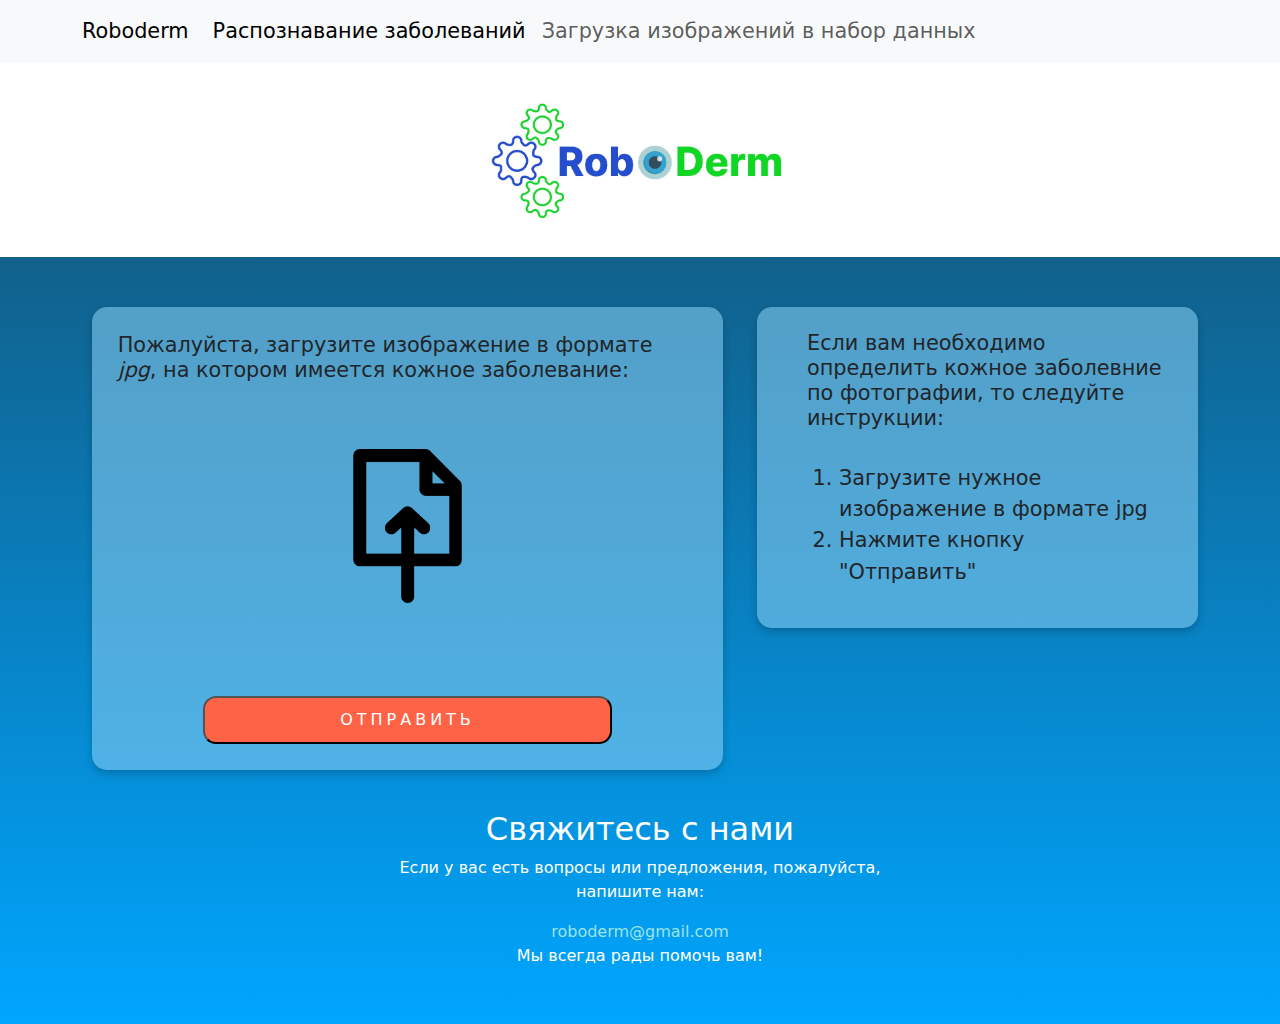
<file: work2.html>
<!DOCTYPE html>
<html lang="en">
<head>
  <meta charset="UTF-8">
  <title>Roboderm: программа для распознавания</title>
  <link href="https://cdn.jsdelivr.net/npm/bootstrap@5.3.2/dist/css/bootstrap.min.css" rel="stylesheet">
  <link rel="stylesheet" href=resources/styles/style.css >
  <meta name="viewport" content="width=device-width, initial-scale=1">
</head>
<body>
  <header>
    <nav class="navbar navbar-expand-lg navbar-light bg-light">
    <div class="container">
      <a class="navbar-brand adapt_text" href="index.html">Roboderm</a>
      <button class="navbar-toggler" type="button" data-bs-toggle="collapse" data-bs-target="#navbarNavDropdown" aria-controls="navbarNavDropdown" aria-expanded="false" aria-label="Toggle navigation">
        <span class="navbar-toggler-icon"></span>
      </button>
      <div class="collapse navbar-collapse" id="navbarNavDropdown">
        <ul class="navbar-nav">

          <li class="nav-item">
            <a class="nav-link active adapt_text" href="work2.html">Распознавание заболеваний</a>
          </li>
          <li class="nav-item">
            <a class="nav-link adapt_text" href="help2.html">Загрузка изображений в набор данных</a>
          </li>

        </ul>
      </div>
    </div>
  </nav>
  </header>

  <div class="logotip">
    <img src = "resources/images/logotip.png" class="image-fluid" style="max-width: 30%;" alt="logotip">
  </div>

  <div class="container">
    <div class="row">
      <div class="col-lg-7">
        <div class="container-form">
          <h5 class="adapt_text">Пожалуйста, загрузите изображение в формате <i>jpg</i>, на котором имеется кожное заболевание:</h5>
          <br>
          <br>
          <!-- <form action="checked" method="post" enctype="multipart/form-data"> -->
          <form action="work.html" >
            <div class="image-upload-container ">
              <div class="image-upload-container2">
                <img src="resources/images/download2.png" class="upload-image">
                <input type="file" name="myfile1" onchange=previewFile() class="file-input" required>
                <script>function previewFile(){
                  var preview = document.querySelector('.img-preview'); //selects the query named img
                  var file    = document.querySelector('input[type=file]').files[0]; //sames as here
                  var reader  = new FileReader();
                  reader.onloadend = function () {
                    preview.src = reader.result;
                  }
                  if (file) {
                    reader.readAsDataURL(file); //reads the data as a URL
                  } else {
                    preview.src = "";
                  }
                }</script>
              </div>
            </div>
            <div class="img-preview-container">
              <img class="img-preview" alt="">
            </div>

            <br><br>
            <div class="btn-container">
              <button type="submit" class="interactive-btn" >Отправить</button>
            </div>
          </form>
        </div>  
      </div>
    <div class="col-lg-5" >
      <div class="container_help py-4">
        <h4 class="adapt_text">Если вам необходимо определить кожное заболевние по фотографии, то следуйте инструкции:</h4>
        <br>
        <ol class="adapt_text">
          <li> Загрузите нужное изображение в формате jpg</li>
          <li> Нажмите кнопку "Отправить"</li>
        </ol>
      </div>
    </div>
</div>
</div>
  <footer class="site-footer">
    <div class="footer-content">
      <h2>Свяжитесь с нами</h2>
      <p>Если у вас есть вопросы или предложения, пожалуйста, напишите нам:</p>
      <a href="mailto:roboderm@gmail.com" class="contact-email">roboderm@gmail.com</a>
      <p>Мы всегда рады помочь вам!</p>
    </div>
  </footer>
<script src="https://cdn.jsdelivr.net/npm/bootstrap@5.1.3/dist/js/bootstrap.bundle.min.js" integrity="sha384-ka7Sk0Gln4gmtz2MlQnikT1wXgYsOg+OMhuP+IlRH9sENBO0LRn5q+8nbTov4+1p" crossorigin="anonymous"></script>
</body>
</html>
</file>
